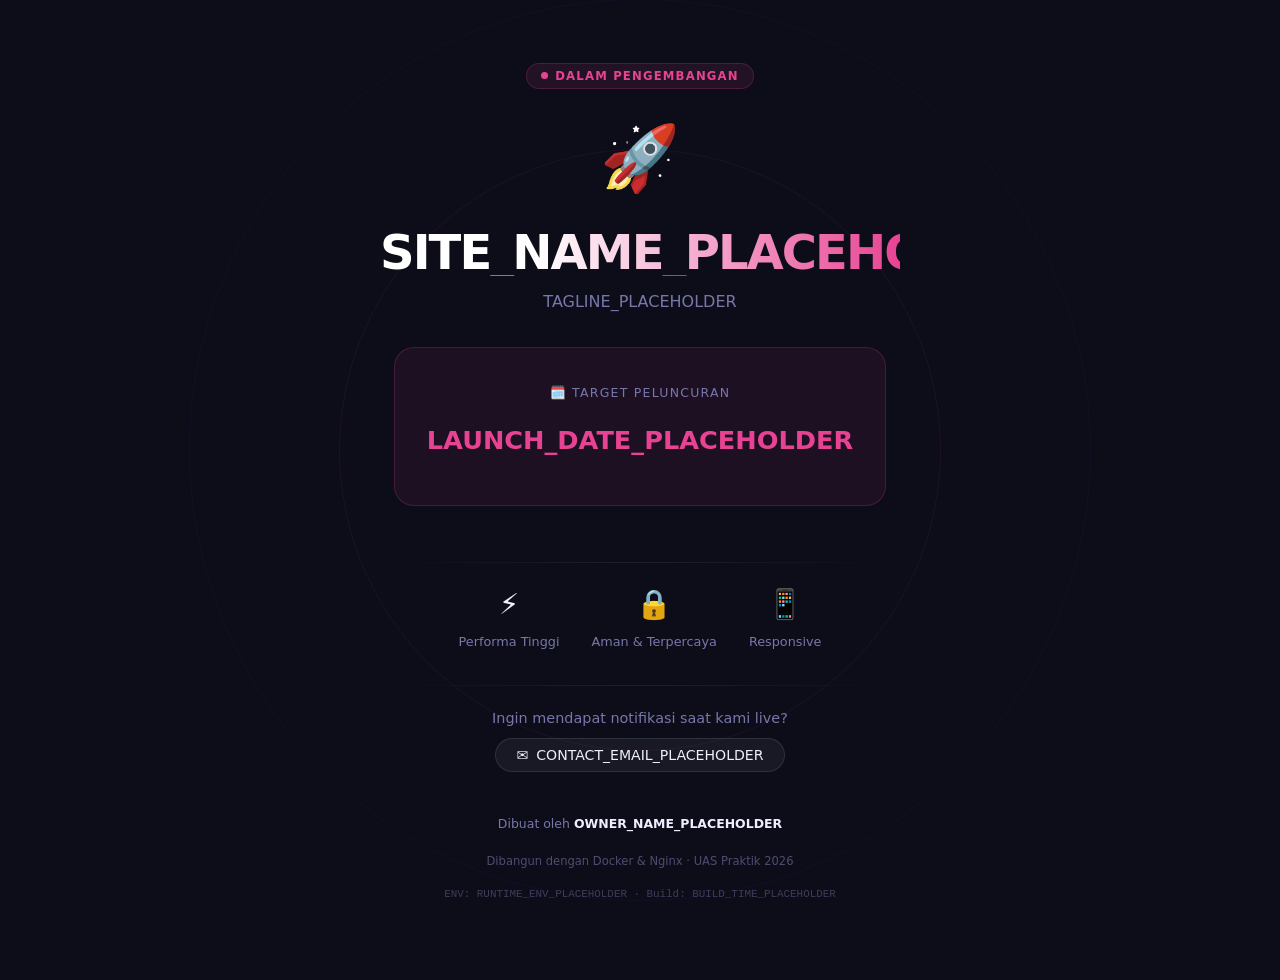
<file: html/index.html>
<!DOCTYPE html>
<html lang="id">
<head>
  <meta charset="UTF-8">
  <meta name="viewport" content="width=device-width, initial-scale=1.0">
  <title>SITE_NAME_PLACEHOLDER — Segera Hadir</title>
  <link rel="stylesheet" href="style.css">
</head>
<body>

  <div class="bg-ring bg-ring--1"></div>
  <div class="bg-ring bg-ring--2"></div>

  <main class="wrapper">

    <div class="badge-top">
      <span class="badge-dot"></span> Dalam Pengembangan
    </div>

    <div class="logo">🚀</div>

    <h1 class="site-name">SITE_NAME_PLACEHOLDER</h1>
    <p class="tagline">TAGLINE_PLACEHOLDER</p>

    <div class="launch-card">
      <p class="launch-label">🗓️ Target Peluncuran</p>
      <p class="launch-date">LAUNCH_DATE_PLACEHOLDER</p>
    </div>

    <div class="divider"></div>

    <div class="features">
      <div class="feature">
        <span>⚡</span>
        <p>Performa Tinggi</p>
      </div>
      <div class="feature">
        <span>🔒</span>
        <p>Aman &amp; Terpercaya</p>
      </div>
      <div class="feature">
        <span>📱</span>
        <p>Responsive</p>
      </div>
    </div>

    <div class="divider"></div>

    <p class="notify-text">Ingin mendapat notifikasi saat kami live?</p>
    <div class="contact-chip">
      <span>✉️</span>
      <span>CONTACT_EMAIL_PLACEHOLDER</span>
    </div>

    <footer class="footer">
      <p>Dibuat oleh <strong>OWNER_NAME_PLACEHOLDER</strong></p>
      <p class="footer-sub">Dibangun dengan Docker &amp; Nginx · UAS Praktik 2026</p>
      <p class="footer-meta">ENV: RUNTIME_ENV_PLACEHOLDER · Build: BUILD_TIME_PLACEHOLDER</p>
    </footer>

  </main>
</body>
</html>
</file>
<file: html/style.css>
```css
*, *::before, *::after { box-sizing: border-box; margin: 0; padding: 0; }

:root {
  --primary:  #e84393;
  --accent:   #6c63ff;
  --dark:     #0d0d1a;
  --text:     #eeeeff;
  --muted:    #7777aa;
  --border:   rgba(232, 67, 147, 0.2);
  --shadow:   0 12px 48px rgba(0,0,0,0.7);
  --radius:   20px;
}

body {
  min-height: 100vh;
  background: var(--dark);
  font-family: 'Segoe UI', system-ui, sans-serif;
  color: var(--text);
  display: flex;
  align-items: center;
  justify-content: center;
  padding: 32px 20px;
  overflow-x: hidden;
}

.bg-ring {
  position: fixed; border-radius: 50%;
  border: 1px solid; pointer-events: none; z-index: 0;
  animation: spin 20s linear infinite;
}
.bg-ring--1 {
  width: 600px; height: 600px;
  border-color: rgba(232,67,147,0.08);
  top: 50%; left: 50%; transform: translate(-50%,-50%);
}
.bg-ring--2 {
  width: 900px; height: 900px;
  border-color: rgba(108,99,255,0.05);
  top: 50%; left: 50%; transform: translate(-50%,-50%);
  animation-duration: 35s; animation-direction: reverse;
}
@keyframes spin { from{transform:translate(-50%,-50%) rotate(0deg)} to{transform:translate(-50%,-50%) rotate(360deg)} }

.wrapper {
  position: relative; z-index: 1;
  max-width: 520px; width: 100%;
  text-align: center;
}

/* ── Badge ── */
.badge-top {
  display: inline-flex; align-items: center; gap: 7px;
  background: rgba(232,67,147,0.1);
  border: 1px solid var(--border);
  color: var(--primary);
  font-size: 0.73rem; font-weight: 700;
  letter-spacing: 0.1em; text-transform: uppercase;
  padding: 5px 14px; border-radius: 999px; margin-bottom: 32px;
}
.badge-dot {
  width: 7px; height: 7px; border-radius: 50%;
  background: var(--primary);
  animation: blink 1.4s ease-in-out infinite;
}
@keyframes blink { 0%,100%{opacity:1} 50%{opacity:0.3} }

/* ── Logo & Name ── */
.logo { font-size: 4rem; display: block; margin-bottom: 20px; }

.site-name {
  font-size: 3rem; font-weight: 900;
  letter-spacing: -0.04em;
  background: linear-gradient(90deg, #fff 30%, var(--primary) 100%);
  -webkit-background-clip: text; -webkit-text-fill-color: transparent;
  background-clip: text; margin-bottom: 12px; line-height: 1;
}

.tagline { font-size: 1rem; color: var(--muted); margin-bottom: 36px; }

/* ── Launch Card ── */
.launch-card {
  background: rgba(232,67,147,0.08);
  border: 1px solid var(--border);
  border-radius: var(--radius);
  padding: 24px 32px;
  margin-bottom: 32px;
  display: inline-block;
  min-width: 280px;
}
.launch-label { font-size: 0.78rem; color: var(--muted); text-transform: uppercase; letter-spacing: 0.1em; margin-bottom: 8px; }
.launch-date  { font-size: 1.6rem; font-weight: 800; color: var(--primary); }

/* ── Divider ── */
.divider {
  height: 1px;
  background: linear-gradient(90deg, transparent, rgba(255,255,255,0.08), transparent);
  margin: 24px 0;
}

/* ── Features ── */
.features { display: flex; justify-content: center; gap: 32px; margin: 4px 0; }
.feature { text-align: center; }
.feature span { font-size: 1.8rem; display: block; margin-bottom: 6px; }
.feature p { font-size: 0.8rem; color: var(--muted); }

/* ── Contact ── */
.notify-text { font-size: 0.9rem; color: var(--muted); margin-bottom: 12px; }
.contact-chip {
  display: inline-flex; align-items: center; gap: 8px;
  background: rgba(255,255,255,0.05);
  border: 1px solid rgba(255,255,255,0.1);
  padding: 8px 20px; border-radius: 999px;
  font-size: 0.88rem; color: var(--text);
}

/* ── Footer ── */
.footer { margin-top: 40px; font-size: 0.78rem; color: var(--muted); line-height: 2; }
.footer strong { color: var(--text); }
.footer-sub { opacity: 0.6; font-size: 0.72rem; }
.footer-meta { opacity: 0.45; font-size: 0.68rem; font-family: 'Courier New', monospace; margin-top: 4px; }

@media (max-width: 480px) {
  .site-name { font-size: 2.2rem; }
  .features { gap: 16px; }
}
```
</file>
